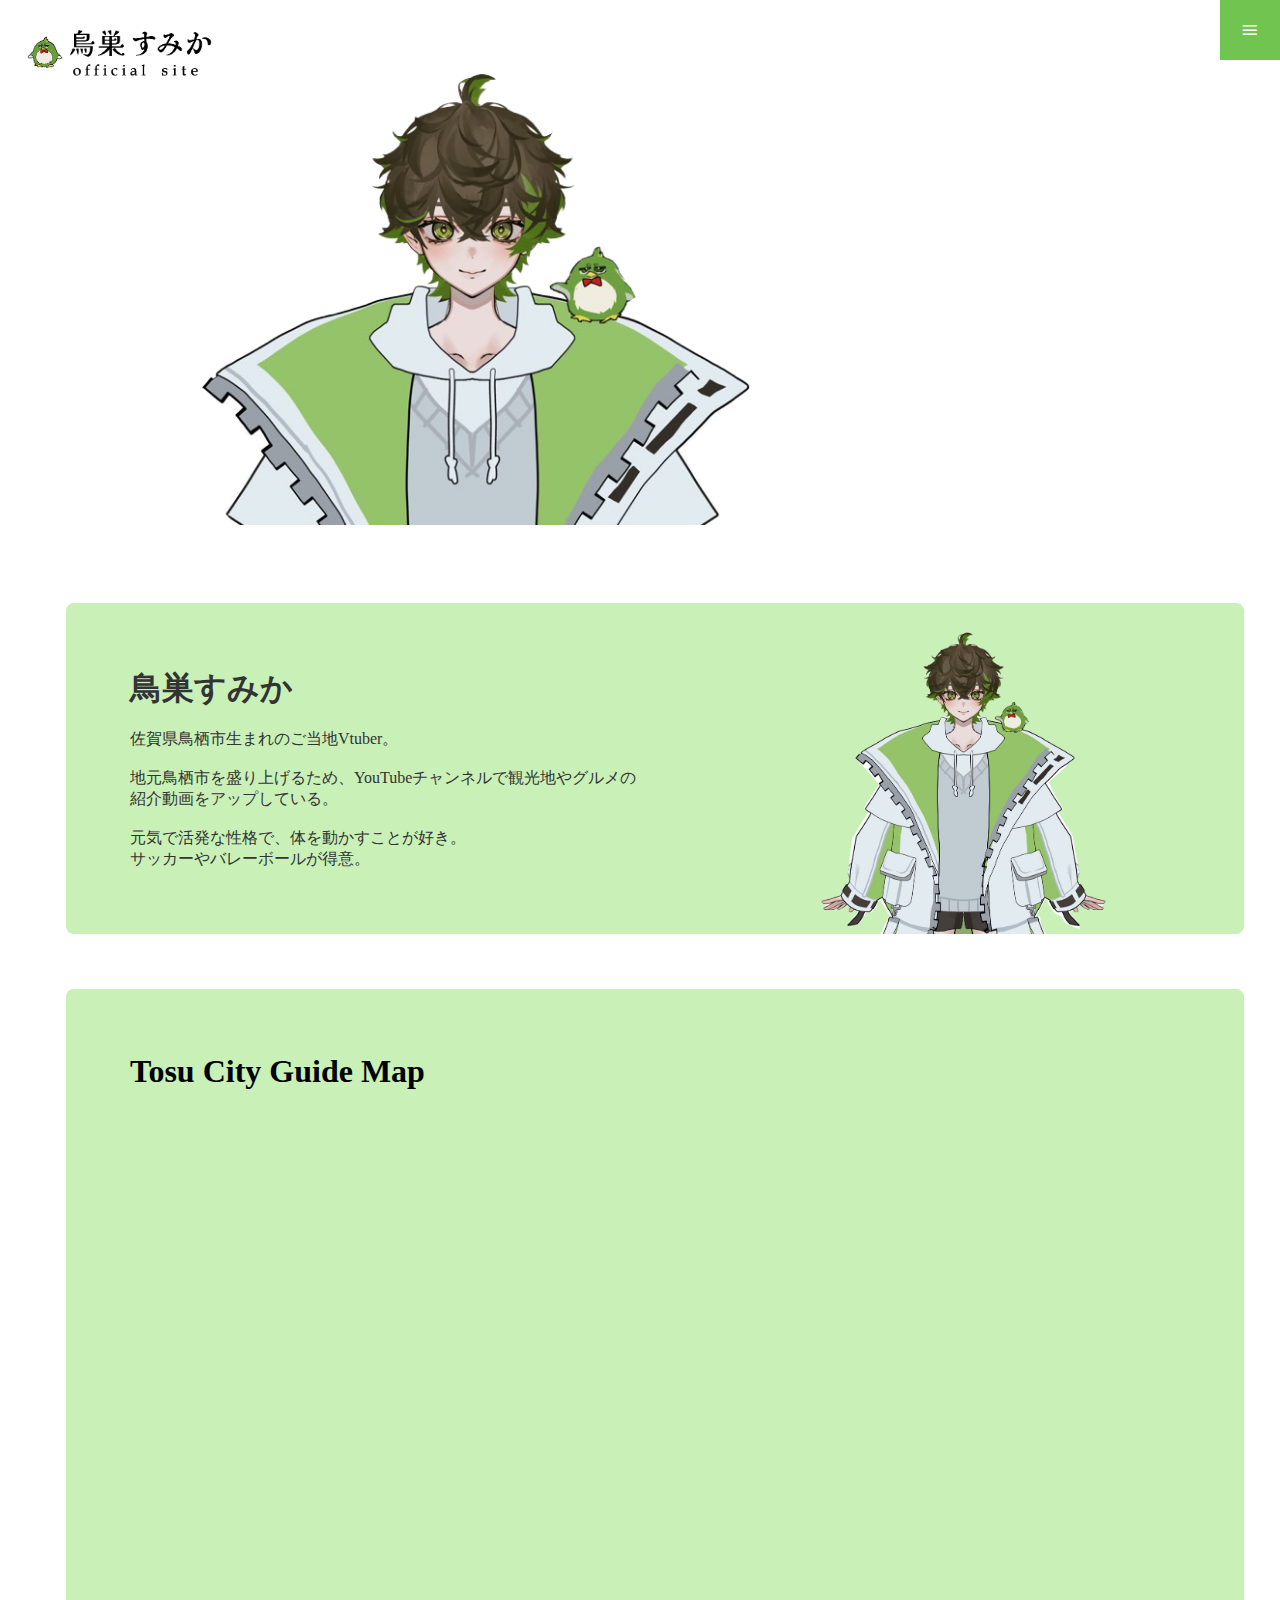
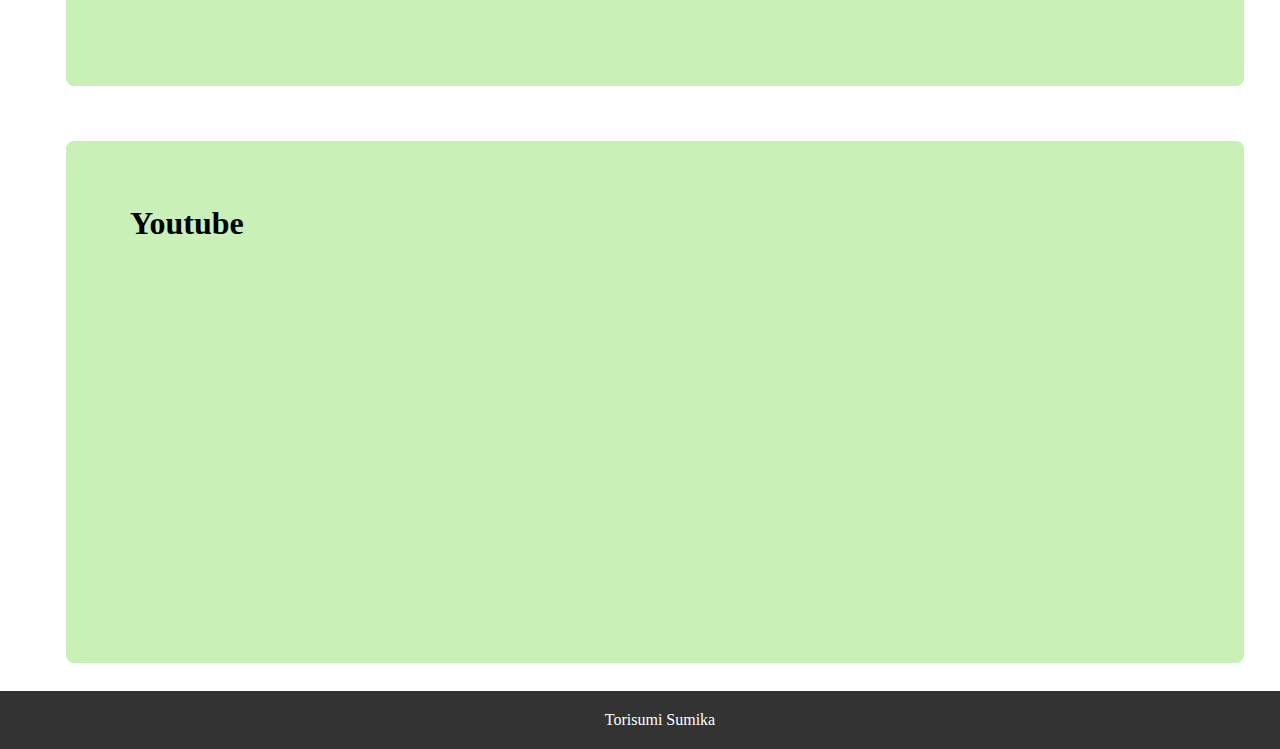
<file: index.html>
<!DOCTYPE html>
<html lang="ja">

<head>
  <meta charset="UTF-8">
  <meta name="viewport" content="width=device-width, initial-scale=1">
  <title>Torisumi Sumika</title>


  <link rel="stylesheet" href="index.css">
  <script src="index.js" defer></script>

  <!-- slick CSSの読み込み -->
  <link rel="stylesheet" type="text/css" href="slick/slick.css" />
  <link rel="stylesheet" type="text/css" href="slick/slick-theme.css" />
</head>

<body>

  <!-- <div id="wrap"> -->

  <header>
    <!-- <h1>鳥巣すみか Torisumi Sumika</h1> -->
    <a href="index.html">
      <img id="header-logo" src="images/鳥巣すみか.png" alt="ホームに戻る">
    </a>

    <div id="btn-open">≡</div>
    <div id="menu">
      <div id="btn-close">×</div>
      <ul>
        <li class="item"><a href="index.html">Home</a></li>
        <li class="item"><a href="about.html">About</a></li>
        <li class="item"><a href="tosu city guide map.html">Tosu City Guide Map </a></li>
        <li class="item"><a href="youtube.html">Youtube</a></li>
        <!-- <li class="item"><a href="contact.html">Contact</a></li> -->
      </ul>
    </div>
  </header>

  <main>


    <div class="TopBanner">
      <img src="images/03.png" alt="立ち絵">


      <div class="youtube-box">

        <div class="youtube-item">

          <iframe width="315" height="560" src="https://www.youtube.com/embed/QkYndIOJha4" 
          title="【自己紹介】鳥栖市VTuber 鳥巣すみか" frameborder="0" 
          allow="accelerometer; autoplay; clipboard-write; encrypted-media; gyroscope; picture-in-picture; web-share" 
          referrerpolicy="strict-origin-when-cross-origin" allowfullscreen></iframe>
        </div>

      </div>

    </div>

    <section id="About">
      <div class="Textbox">
        <h1>鳥巣すみか</h1><br>
        <p>佐賀県鳥栖市生まれのご当地Vtuber。</p><br>
        <p>地元鳥栖市を盛り上げるため、YouTubeチャンネルで観光地やグルメの紹介動画をアップしている。</p><br>
        <p>元気で活発な性格で、体を動かすことが好き。<br>サッカーやバレーボールが得意。</p>
        <p>


      </div>

      <div class="AboutImage">
        <img src="images/02.png" alt="立ち絵">
      </div>
    </section>

    <section id="GuideMap">
      <h1>Tosu City Guide Map</h1><br>
      <iframe src="https://www.google.com/maps/d/u/0/embed?mid=1_vwkY_4jRXHd6vLSPcyFQ4cld8kTt6A&ehbc=2E312F&noprof=1"
        width="640" height="480"></iframe>
    </section>

    <section id="Youtube">
      <h1>Youtube</h1><br>
      <div class="youtube-box">

        <div class="youtube-item">
          <iframe width="315" height="560" src="https://www.youtube.com/embed/GMKMwRIuGEw" 
          title="【鳥栖市VTuber 鳥巣すみか】志波まんじゅう" frameborder="0" 
          allow="accelerometer; autoplay; clipboard-write; encrypted-media; gyroscope; picture-in-picture; web-share" 
          referrerpolicy="strict-origin-when-cross-origin" allowfullscreen></iframe>
        </div>


        <div class="youtube-item">
          <iframe width="315" height="560" src="https://www.youtube.com/embed/WTGD2iHFP78" 
          title="【鳥栖市VTuber 鳥巣すみか】鳥栖市中央公園　イルミネーション" frameborder="0" 
          allow="accelerometer; autoplay; clipboard-write; encrypted-media; gyroscope; picture-in-picture; web-share" 
          referrerpolicy="strict-origin-when-cross-origin" allowfullscreen></iframe>
        </div>


        <div class="youtube-item">
          <iframe width="315" height="560" src="https://www.youtube.com/embed/TZX0rl0Au0M" 
          title="【鳥栖市VTuber 鳥巣すみか】中冨記念くすり博物館" frameborder="0" 
          allow="accelerometer; autoplay; clipboard-write; encrypted-media; gyroscope; picture-in-picture; web-share" 
          referrerpolicy="strict-origin-when-cross-origin" allowfullscreen></iframe>
        </div>
    </section>

  </main>

  <footer>
    <p>Torisumi Sumika</p>
  </footer>
  <!-- </div> -->
</body>

</html>
</file>
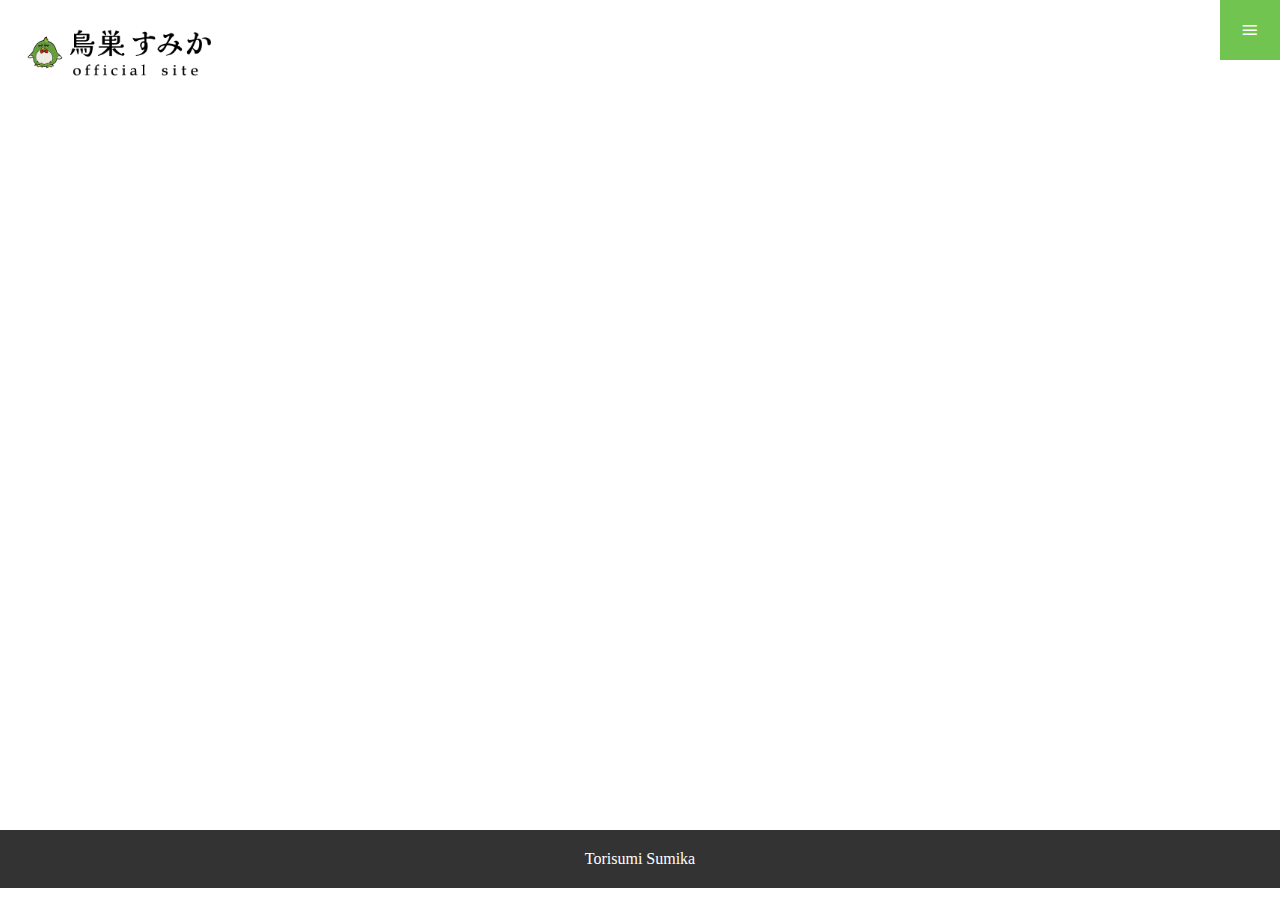
<file: youtube.html>
<!DOCTYPE html>
<html lang="ja">

<head>
  <meta charset="UTF-8">
  <meta name="viewport" content="width=device-width, initial-scale=1">
  <title>Torisumi Sumika</title>
  <link rel="stylesheet" href="youtube.css">
  <script src="youtube.js" defer></script>
</head>

<body>

  <div class="container">

    <header>
      <!-- <h1>鳥巣すみか　TosuCity VTuber</h1> -->
      <a href="index.html">
        <img id="header-logo" src="images/鳥巣すみか.png" alt="ホームに戻る">
      </a>

      <div id="btn-open">≡</div>
      <div id="menu">
        <div id="btn-close">×</div>
        <ul>
          <li class="item"><a href="index.html">Home</a></li>
          <li class="item"><a href="about.html">About</a></li>
          <li class="item"><a href="tosucity guide map.html">Tosu City Guide Map </a></li>
          <li class="item"><a href="youtube.html">Youtube</a></li>
          <!-- <li class="item"><a href="contact.html">Contact</a></li> -->
        </ul>
      </div>

      </ul>

    </header>

    <!-- <nav class="main-menu">
      <ul>
        <li><a href="index.html">home</a></li>
        <li><a href="about.html">about</a></li>
        <li><a href="youtube.html">youtube</a></li>
        <li><a href="contact.html">contact</a></li>
      </ul>
    </nav> -->

    <main>

      <article>
        <!-- YouTubeの埋め込み動画を含むボックス -->
        <div class="youtube-box">
          <!-- YouTubeアイテム1 -->
          <div class="youtube-item">

            <iframe width="315" height="560" src="https://www.youtube.com/embed/QkYndIOJha4"
              title="【自己紹介】鳥栖市VTuber 鳥巣すみか" frameborder="0"
              allow="accelerometer; autoplay; clipboard-write; encrypted-media; gyroscope; picture-in-picture; web-share"
              referrerpolicy="strict-origin-when-cross-origin" allowfullscreen></iframe>
          </div>

          <!-- YouTubeアイテム2 -->
          <div class="youtube-item">
            <iframe width="315" height="560" src="https://www.youtube.com/embed/GMKMwRIuGEw"
              title="【鳥栖市VTuber 鳥巣すみか】志波まんじゅう" frameborder="0"
              allow="accelerometer; autoplay; clipboard-write; encrypted-media; gyroscope; picture-in-picture; web-share"
              referrerpolicy="strict-origin-when-cross-origin" allowfullscreen></iframe>
          </div>

          <!-- YouTubeアイテム3 -->
          <div class="youtube-item">
            <iframe width="315" height="560" src="https://www.youtube.com/embed/WTGD2iHFP78"
              title="【鳥栖市VTuber 鳥巣すみか】鳥栖市中央公園　イルミネーション" frameborder="0"
              allow="accelerometer; autoplay; clipboard-write; encrypted-media; gyroscope; picture-in-picture; web-share"
              referrerpolicy="strict-origin-when-cross-origin" allowfullscreen></iframe>
          </div>

          <!-- YouTubeアイテム2 -->
          <div class="youtube-item">
            <iframe width="315" height="560" src="https://www.youtube.com/embed/TZX0rl0Au0M"
              title="【鳥栖市VTuber 鳥巣すみか】中冨記念くすり博物館" frameborder="0"
              allow="accelerometer; autoplay; clipboard-write; encrypted-media; gyroscope; picture-in-picture; web-share"
              referrerpolicy="strict-origin-when-cross-origin" allowfullscreen></iframe>
          </div>

      </article>
    </main>
    <footer>
      <p>Torisumi Sumika</p>
    </footer>
  </div>
</body>

</html>
</file>
<file: index.css>
@charset "UTF-8";

* {
  margin: 0;
  /* padding: 0; */
  list-style: none;
  text-decoration: none;
}

#wrap {
  width: 100%;
  max-width: 1280px;
  margin: 0 auto;
}

header {
  background: #00000000;
  color: #FFF;
  padding: 20px;
  position: fixed;
  z-index: 500;
  width: 100%;
}

/* .header-content {
  display: flex;
  justify-content: space-between;
  align-items: center;
} */



body {
  /* background-image: url(images/サイト背景2.jpg);
  background-size: 180px 100px; 
  background-repeat: repeat;
  background-position: top left;  */
  margin: 0;
  padding: 0;
  box-sizing: border-box;
  overflow-x: hidden;
  /* 横方向のオーバーフローを非表示にする */
}


#btn-open,
#btn-close {
  position: fixed;
  top: 0;
  right: 0;
  width: 60px;
  height: 60px;
  background: #72c451;
  color: #FFF;
  cursor: pointer;
  display: flex;
  align-items: center;
  justify-content: center;
  z-index: 100;
  font-size: 30px;
}

#btn-close {
  z-index: 300;
}

#menu {
  background: #000;
  position: fixed;
  top: 0;
  right: 0;
  width: 100%;
  height: 100vh;
  z-index: 200;
  visibility: hidden;
  opacity: 0;
}

#menu ul {
  list-style: none;
  padding: 1rem 0;
}

#menu li {
  text-align: center;
  padding: 1rem 0;
}

#menu a {
  color: #FFF;
  text-decoration: none;
  transition: color .5s;
}

#menu a:hover {
  color: #666;
}

.main-menu {
  background: #333;
}

.main-menu ul {
  display: flex;
  justify-content: right;
}

.main-menu ul li a {
  color: #FFF;
  display: block;
  padding: 10px 20px;
}

.main-menu ul li a:hover {
  background: #222;
}

/* nav ul {
  list-style: none;
  margin: 0;
  padding: 0;
}

nav ul li {
  display: inline;
  margin-right: 20px;
} */


main {
  display: flex;
  flex-direction: column;
}

section {
  background: #c8f0b7;
  padding: 30px;
  padding-left: 60px;
  padding-right: 60px;
  padding: 5%;
  margin: 2% 5%;
  width: 82%;
  border: 2px solid #ffffff;
  border-radius: 10px;
  /* セクションを横いっぱいに広げる */
}

#About {
  background: #c8f0b7;
  display: flex;
  align-items: center;
  justify-content: center;
  gap: 20px;
  position: relative;
  border: 2px solid #ffffff;
  border-radius: 10px;
  overflow: hidden;
}

.Textbox {
  flex: 1;
  text-align: left;
  color: #333;
  z-index: 2;
}

.AboutImage {
  flex: 1;
  display: flex;
  justify-content: center;
  align-items: center;
  position: relative;
}

.AboutImage img {
  /* width: auto;
  height: 100%;
  object-fit: cover;
  object-position: top;
  max-height: 300px; */
  width: auto;
  max-height: 600px;
  /* 最大高さ */
  position: absolute;
  /* 親要素を基準に配置 */
  top: -145px;
  /* 枠の外に画像をずらす */
  right: 12px;
  /* 右に画像をはみ出させる */
  z-index: 2;
  /* 背景に配置 */
  object-fit: cover;
  /* 画像の切り取り方法 */
}

.TopBanner {
  background: #ffffff;
  display: flex;
  flex-direction: row;
  align-items: center;
  justify-content: center;
  margin: auto;
  overflow: hidden;
  padding: 50px;
}

.TopBanner img {
  width: 100%;
  max-width: 600px;
}

.youtube-box {
  display: flex;
  flex-wrap: wrap;
  justify-content: center;
  width: 100%;
}

/* 各YouTubeアイテムのスタイル */
.youtube-item {
  margin: 10px;
  text-align: center;
}

/* YouTubeの埋め込みプレーヤーのスタイル */
.youtube-item iframe {
  width: 100%;
  max-width: 560px;
  height: 315px;
  border-radius: 8px;
}


/* 画像とテキストを横に並べるためのスタイル


/* 画像のスタイル */
.container img {
  width: 80%;
  max-height: 100%;
  /* 画像の高さが親要素（.container）いっぱいになるように */
  margin: 0 auto;
  /* 左右の余白を自動で調整して中央に配置 */
  display: block;
}

/* テキストのスタイル */
.container .text {
  /*flex: 1; 残りのスペースをテキストが占めるようにする */
  max-width: 60%;
  position: absolute;
  top: 30%;
  /* 上下中央に配置 */
  left: 30%;
  /* 左右中央に配置 */
  transform: translate(-50%, -50%);
  /* 中央揃え */
  color: #141313;
  /* テキストの色を設定 */
  text-shadow: 2px 2px 4px rgba(255, 255, 255, 0.8);
}

#GuideMap iframe {
  width: 100%;
  max-width: 1280px;
  height: 510px;
  border: 0;
}

iframe#google-map {
  display: block; /* 親要素内で正しく表示 */
  margin: 0 auto; /* 中央揃え */
}

footer {
  background: #333;
  color: #FFF;
  padding: 20px;
  text-align: center;
  width: 100%;
}

#header-logo {
  width: 200px;
  height: auto;
}

/*タブレット用*/
@media all and (max-width: 1024px) {

  #wrap {
    width: 100%;
  }

}

/*スマホ用*/
@media all and (max-width: 599px) {

  .main-menu ul {
    display: block;
  }

  .main-menu ul li {
    text-align: center;
  }

  main {
    display: block;
  }

  .sub-menu ul li {
    text-align: center;
  }

}
</file>
<file: youtube.css>
@charset "UTF-8";

* {
    margin: 0;
    padding: 0;
    list-style: none;
    text-decoration: none;
}

#wrap {
    width: 100%;
    max-width: 1280px;
    margin: 0 auto;
}

header {
    background: #00000000;
    color: #FFF;
    padding: 20px;
    position: fixed;
    z-index: 500;
    width: 100%;
}

body {
    margin: 0;
    padding: 0;
    box-sizing: border-box;
}


#btn-open,
#btn-close {
    position: fixed;
    top: 0;
    right: 0;
    width: 60px;
    height: 60px;
    background: #72c451;
    color: #FFF;
    cursor: pointer;
    display: flex;
    align-items: center;
    justify-content: center;
    z-index: 100;
    font-size: 30px;
}

#btn-close {
    z-index: 300;
}

#menu {
    background: #000;
    position: fixed;
    top: 0;
    right: 0;
    width: 100%;
    height: 100vh;
    z-index: 200;
    visibility: hidden;
    opacity: 0;
}

#menu ul {
    list-style: none;
    padding: 1rem 0;
}

#menu li {
    text-align: center;
    padding: 1rem 0;
}

#menu a {
    color: #FFF;
    text-decoration: none;
    transition: color .5s;
}

#menu a:hover {
    color: #666;
}

.main-menu {
    background: #333;
}

.main-menu ul {
    display: flex;
    justify-content: right;
}

.main-menu ul li a {
    color: #FFF;
    display: block;
    padding: 10px 20px;
}

.main-menu ul li a:hover {
    background: #222;
}

article {
    background: #FFF;
    padding: 110px 20px 20px 20px;
    height: 700px;
    overflow: hidden;
    display: flex;
    /* flex-direction: column; */
}

.container {
    background: #FFF;
    /* padding: 20px; */
    height: 700px;
    /* max-width: 1000px;
    margin: 20px auto;
    background-color: #fff; */
    /* padding: 20px; */
    /* border-radius: 8px;
    box-shadow: 0 0 10px rgba(0, 0, 0, 0.1); */
}

main {
    display: flex;
    flex-direction: column;
    align-items: center;
}

/* YouTubeの埋め込み動画ボックスのスタイル */
.youtube-box {
    display: flex;
    flex-wrap: wrap;
    justify-content: center;
    margin-top: 20px;
}

/* 各YouTubeアイテムのスタイル */
.youtube-item {
    margin: 10px;
    text-align: center;
}

/* YouTubeの埋め込みプレーヤーのスタイル */
.youtube-item iframe {
    width: 100%;
    /* 動画の幅を100%に設定 */
    max-width: 560px;
    /* 最大幅を設定 */
    height: 315px;
    /* 動画の高さを設定 */
    border-radius: 8px;
}

aside {
    background: #DDD;
    flex: 1;
}

footer {
    background: #333;
    color: #FFF;
    padding: 20px;
    text-align: center;
}

#header-logo {
    width: 200px;
    height: auto;
  }

/*タブレット用*/
@media all and (max-width: 1024px) {

    #wrap {
        width: 100%;
    }

}

/*スマホ用*/
@media all and (max-width: 599px) {

    .main-menu ul {
        display: block;
    }

    .main-menu ul li {
        text-align: center;
    }

    main {
        display: block;
    }

    .sub-menu ul li {
        text-align: center;
    }

}
</file>
